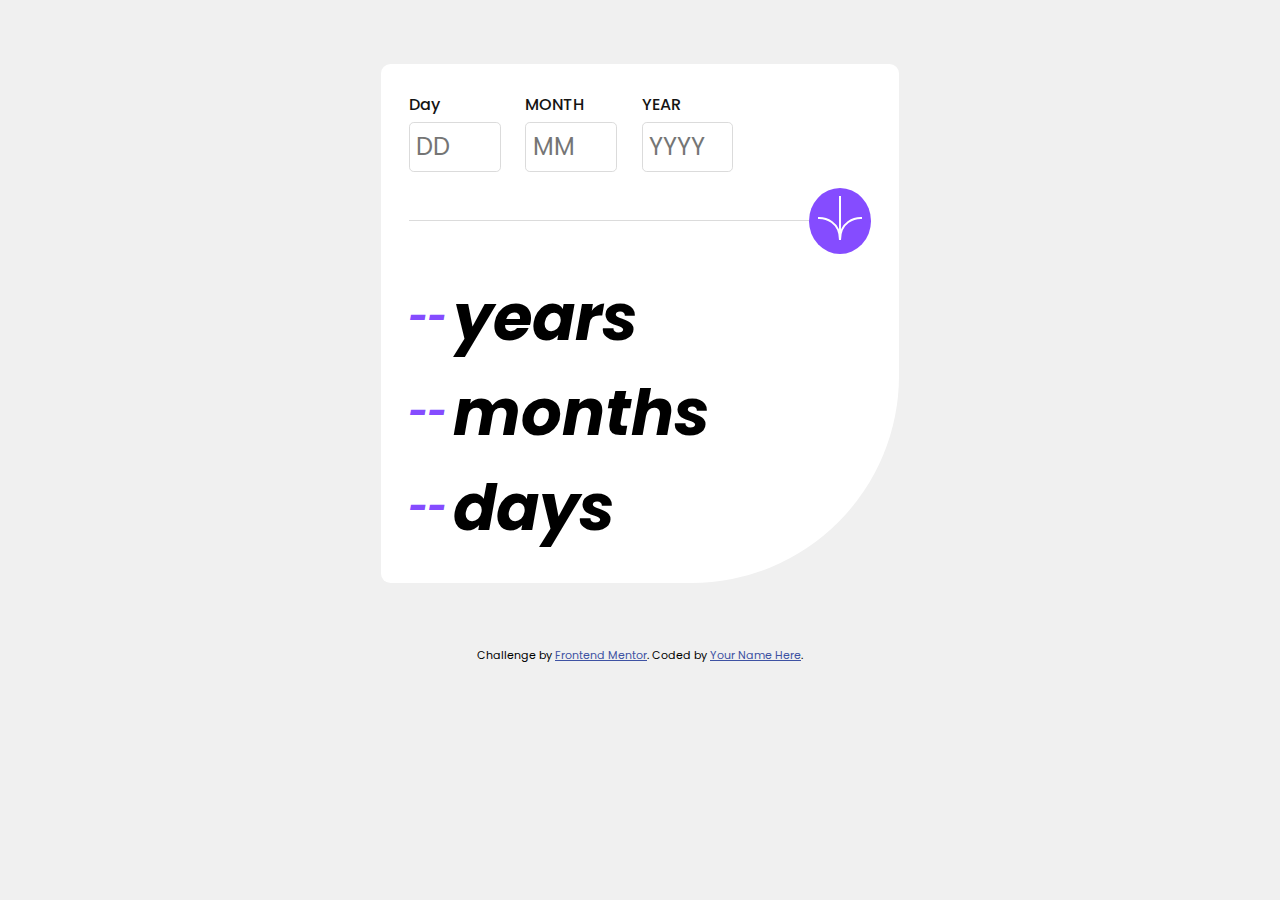
<file: index.html>
<!DOCTYPE html>
<html lang="en">
  <head>
    <meta charset="UTF-8" />
    <meta name="viewport" content="width=device-width, initial-scale=1.0" />
    <!-- displays site properly based on user's device -->

    <link
      rel="icon"
      type="image/png"
      sizes="32x32"
      href="./assets/images/favicon-32x32.png"
    />

    <title>Frontend Mentor | Age calculator app</title>

    <!-- Feel free to remove these styles or customise in your own stylesheet 👍 -->
    <style>
      .attribution {
        font-size: 11px;
        text-align: center;
      }
      .attribution a {
        color: hsl(228, 45%, 44%);
      }
    </style>
    <link rel="stylesheet" href="./style.css" />
    <link rel="preconnect" href="https://fonts.googleapis.com" />
    <link rel="preconnect" href="https://fonts.gstatic.com" crossorigin />
    <link
      href="https://fonts.googleapis.com/css2?family=Poppins:ital,wght@0,600;0,700;0,800;1,400;1,600;1,700;1,800&display=swap"
      rel="stylesheet"
    />
  </head>
  <body>
    <section class="container">
      <form action="" name="ageForm">
        <div class="form-wrapper">
          <div class="form-input">
            <label for="Day">Day</label>
            <input class="day" type="text" placeholder="DD" maxlength="2" name="day" />
            <p class="day-err"></p>
          </div>
          <div class="form-input">
            <label for="">MONTH</label>
            <input class="month" type="text" placeholder="MM" name="month" />
            <p class="month-err"></p>
          </div>
          <div class="form-input">
            <label for="">YEAR</label>
            <input class="year" type="text" placeholder="YYYY" name="year"/>
            <p class="year-err"></p>
          </div>
        </div>
        <div class="form-submit">
            <div></div>
            <button type="submit" class="btn">
              <img src="./assets/images/icon-arrow.svg" alt="" />
            </button>
        </div>  
      </form>

      <div class="container-content">
        <div class="content">
          <span class="year-display">--</span>
          <h1>years</h1>
        </div>
        <div class="content">
          <span class="month-display">--</span>
          <h1>months</h1>
        </div>
        <div class="content">
          <span class="day-display">--</span>
          <h1>days</h1>
        </div>
      </div>
    </section>

    <div class="attribution">
      Challenge by
      <a href="https://www.frontendmentor.io?ref=challenge" target="_blank"
        >Frontend Mentor</a
      >. Coded by <a href="#">Your Name Here</a>.
    </div>

    <script src="./app.js"></script>
  </body>
</html>
</file>
<file: style.css>
* {
  margin: 0;
  padding: 0;
  box-sizing: border-box;
  font-family: "Poppins", sans-serif;
}

:root {
  --Purple: hsl(259, 100%, 65%);
  --LightRed: hsl(0, 100%, 67%);
  --White: hsl(0, 0%, 100%);
  --OffWhite: hsl(0, 0%, 94%);
  --LightGrey: hsl(0, 0%, 86%);
  --SmokeyGrey: hsl(0, 1%, 44%);
  --OffBlack: hsl(0, 0%, 8%);
}

input {
  font-size: 1.5rem;
}

body {
  background: var(--OffWhite);
}

.container {
  width: 40.523%;
  background: var(--White);
  margin: 5% auto;
  /* display: flex;
    justify-content: center;
    align-items: center;
    flex-direction: column; */
  padding: 1.75rem;
  border-radius: 0.6rem;
  border-bottom-right-radius: 40%;
}

.form-wrapper {
  display: flex;
  width: 100%;
  margin-bottom: 0.5rem;
  gap: 0.1rem;
}

.form-input {
  flex: .25;
}

.form-input > input {
  width: 80%;
  padding: 0.4rem;
  border-radius: 0.3rem;
  outline: none;
  border: 0.1rem solid var(--LightGrey);
}

.form-input > label {
  display: block;
  margin-bottom: 0.3rem;
  color: var(--OffBlack);
  font-weight: 500;
}

.day-err, .month-err, .year-err{
  font-size: 8px;
  color:var(--LightRed);
  margin-top: 8px;
}

.form-submit{
    display: flex;
    align-items: center;
}

.form-submit > div {
  width: 90%;
  height: .1rem;
  background: var(--LightGrey);
}

.form-submit > button{
    background: var(--Purple);
    border-radius: 50%;
    border: none;
    padding: 0.5rem;
    cursor: pointer;
}

.form-submit > button:hover{
    background: var(--OffBlack);
}

.container-content{
    margin-top: 1rem;
    font-size: 2rem;
    font-style: italic;

}

.content{
    display: flex;
    align-items: center;
    gap: .4rem;
}

.container-content > .content > span{
    color: var(--Purple);
    font-weight: 800;
}

@media(max-width: 480px) {
  .container{
    width: 90%;
  }
  .form-input > input{
    width: 90%;
  }
  .form-submit{
    position: relative;
    margin-top: 3rem;
    margin-bottom: 2rem;
  }

  .form-submit > button{
    position: absolute;
    top: 0;
    bottom: 0;
    left: 0;
    right: 0;
    margin: auto;
    width: 50px;
    height: 50px;
    display: flex;
    justify-content: center;
    align-items: center;
    }

    .form-submit > div{
      width: 100%;
    }
}

@media(min-width: 481px) and (max-width: 800px){
  .container{
    width: 70%;
  }
}
</file>
